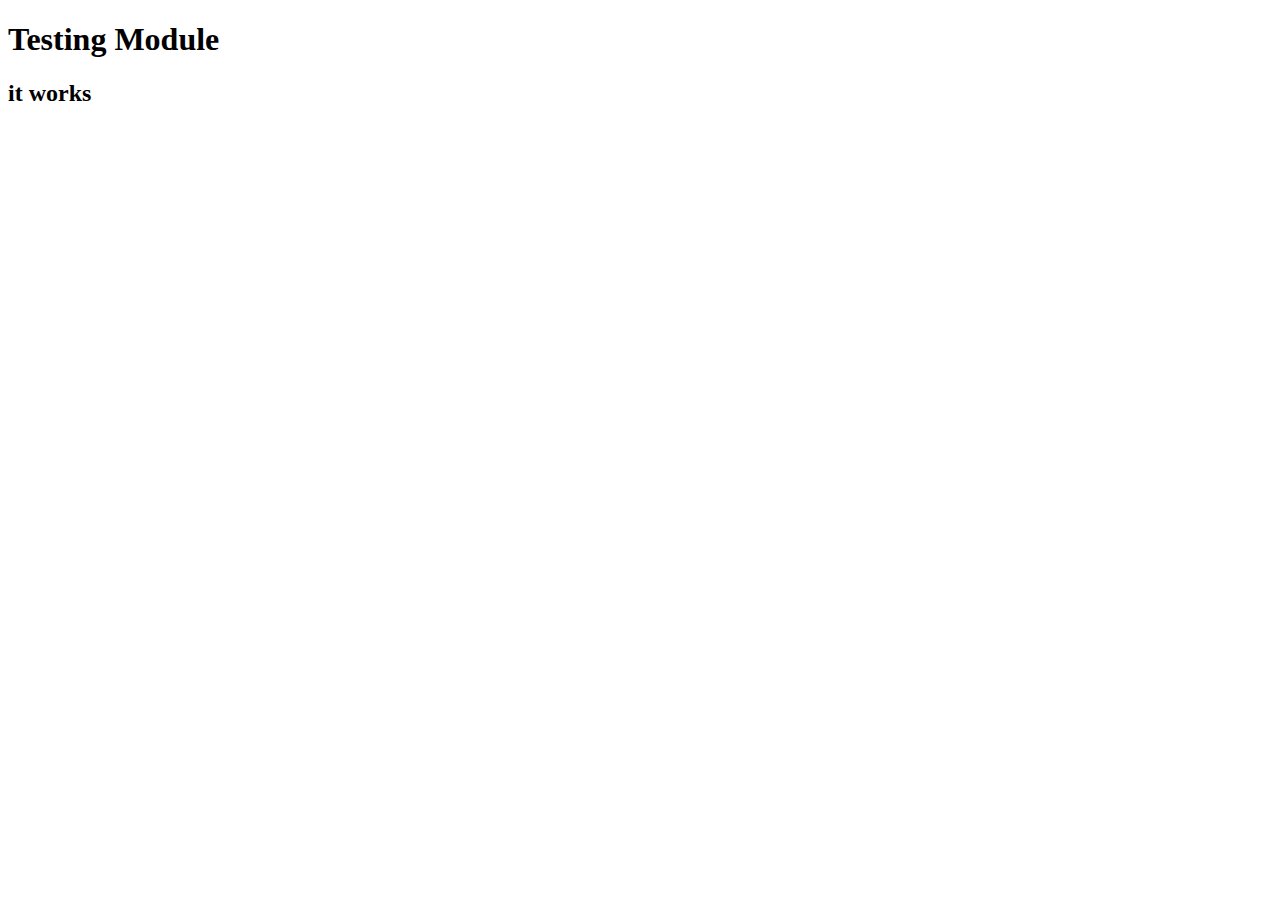
<file: Mod/index.html>
<!DOCTYPE html>
<html lang="en">
    <head>
        <meta charset="UTF-8" />
        <meta http-equiv="X-UA-Compatible" content="IE=edge" />
        <meta name="viewport" content="width=device-width, initial-scale=1.0" />
        <title>Testing Modules</title>
        <script type="module" defer src="./index.js"></script>
    </head>

    <body>
        <h1>Testing Module</h1>
    </body>
</html>
</file>
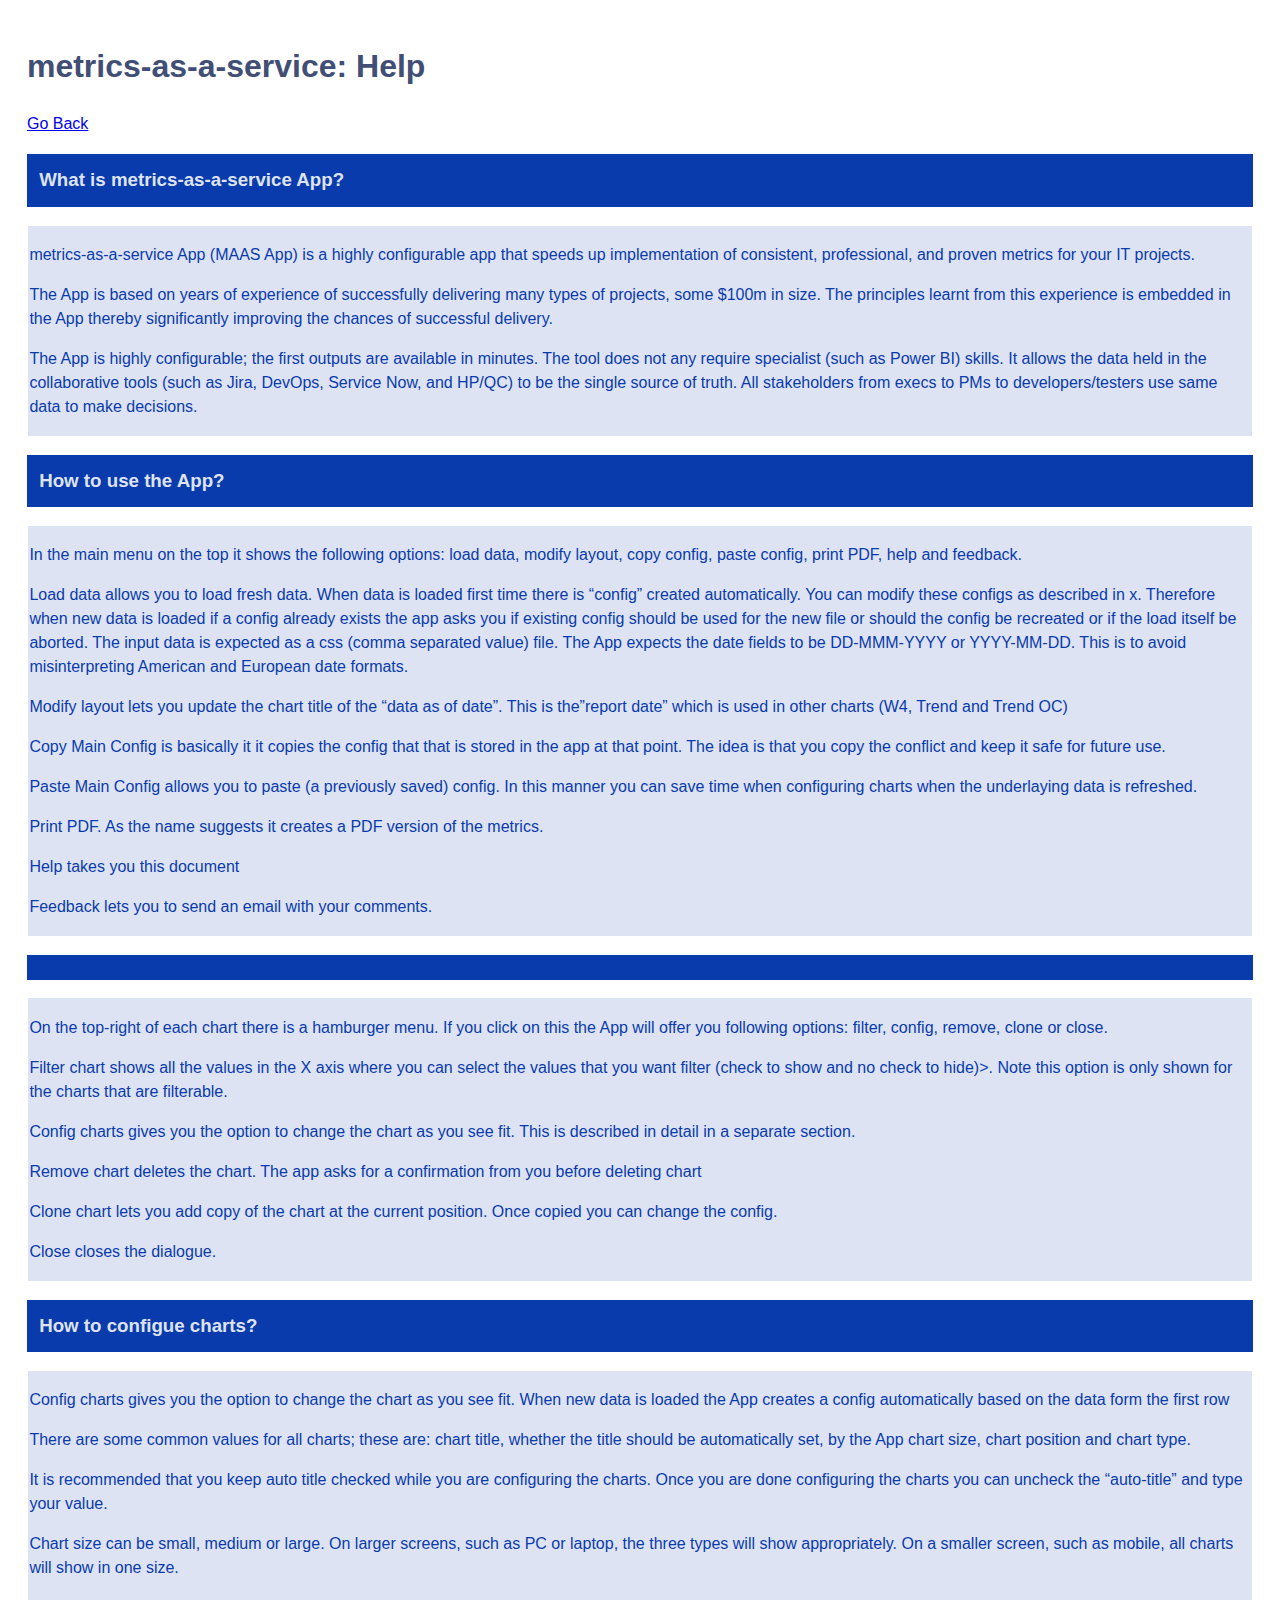
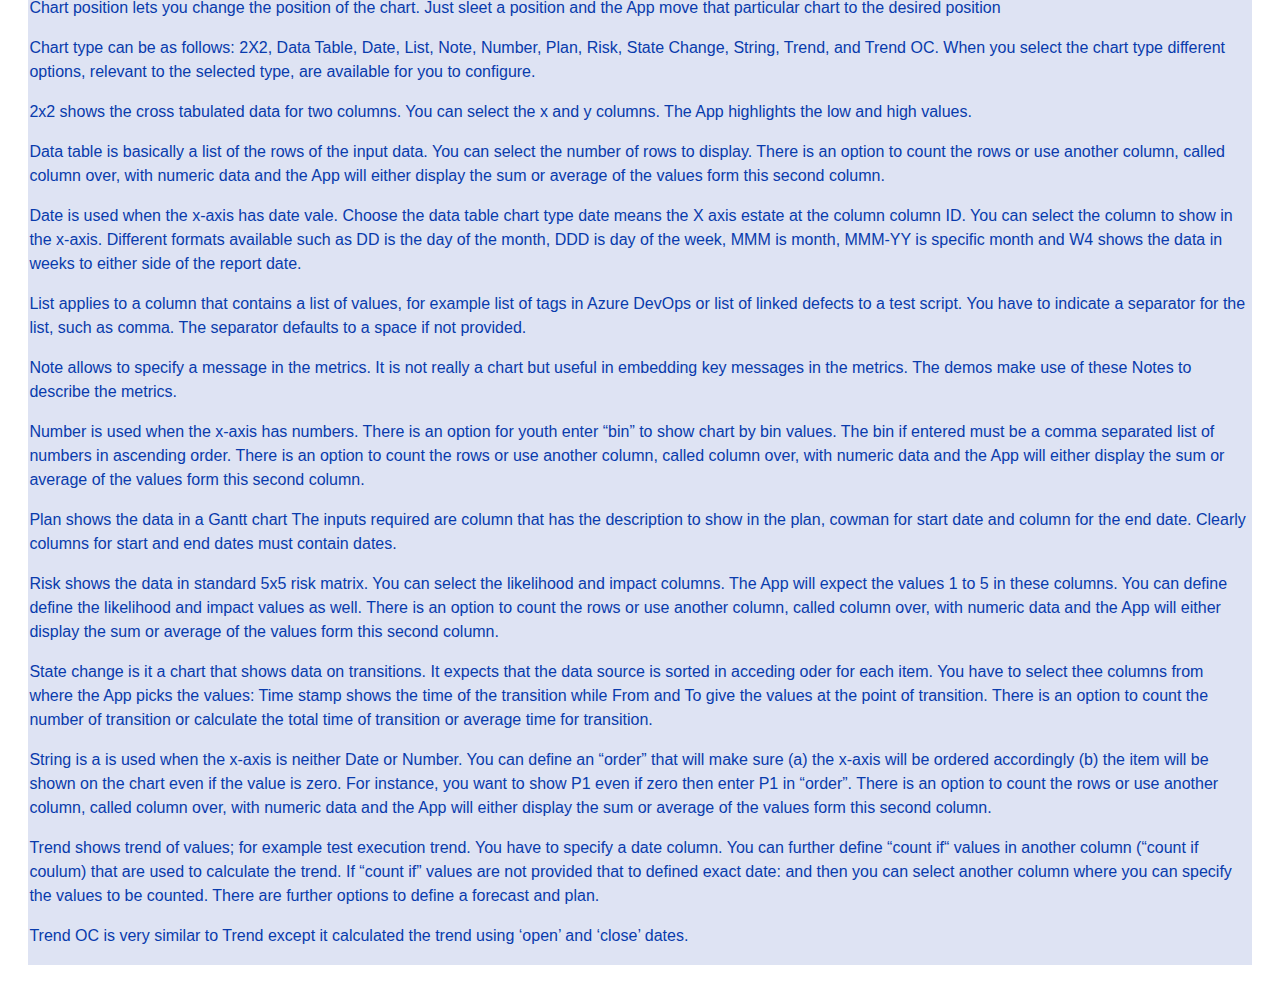
<file: help.html>
<!DOCTYPE html>
<html lang="en">

<head>
    <meta charset="UTF-8">
    <meta name="viewport" content="width=device-width, initial-scale=1.0">


    <link rel="stylesheet" href="./css/main.css">
    <link rel="stylesheet" href="./css/print.css">
    <!-- <link rel="stylesheet" href="./css/W3.css">

    <link rel="preconnect" href="https://fonts.googleapis.com">
    <link rel="preconnect" href="https://fonts.gstatic.com" crossorigin>
    <link href="https://fonts.googleapis.com/css2?family=Raleway:wght@300&display=swap" rel="stylesheet"> -->

    <title>metrics-as-a-serviceHelp</title>
    <style>
        body {
            line-height: 1.5;
            /* background-color: var(--maas-primary-color-very-light); */
        }
        .maas-container {
            /* background-color: white; */
            margin: .5%;
            padding: 1%;
        }

        .maas-help-main {
            background-color: var(--maas-primary-color-dark);
            color: var(--maas-primary-color-very-light);
            padding: 1%;
        }

        .maas-help-detail {
            background-color: var(--maas-primary-color-very-light);
            color: var(--maas-primary-color-dark);
            padding: .1%;
            margin: .1%;
        }

        /* .maas-help-main::before{
            content: "+ ";
        } */
    </style>
</head>

<body>
    <div class="maas-container">
        <h1><b>metrics-as-a-service: Help</b></h1>
        <a href="javascript:history.back()">Go Back</a>
        <h3 class="maas-help-main">What is metrics-as-a-service App?</h3>
        <div class="maas-help-detail">
            <p>metrics-as-a-service App (MAAS App) is a highly configurable app that speeds up implementation of
                consistent,
                professional, and proven metrics for your IT projects.</p>

            <p>The App is based on years of experience of successfully delivering many types of projects, some $100m in
                size.
                The principles learnt from this experience is embedded in the App thereby significantly improving the
                chances of
                successful delivery.</p>

            <p>The App is highly configurable; the first outputs are available in minutes. The tool does not any require
                specialist (such as Power BI) skills. It allows the data held in the collaborative tools (such as Jira,
                DevOps,
                Service Now, and HP/QC) to be the single source of truth. All stakeholders from execs to PMs to
                developers/testers use same data to make decisions.</p>
        </div>

        <h3 class="maas-help-main">How to use the App?</h3>
        <div class="maas-help-detail">
            <!-- <p>Click on the load button (top menu) and point to a file with comma separated values (csv). The metrics
                will
                automatically load up creating one chart for each value. As simple as that.</p>
            <p>You can click on the charts that automatically filters (aka slices and dices) the data.</p>
            <p>You can produce a PDF file for the charts by clicking on the load button (top menu)</p>
            <p>You can then configure the default charts as described in the section below.</p> -->
            <p>In the main menu on the top it shows the following options: load data, modify layout, copy config, paste
                config, print PDF, help and feedback.</p>
            <p>Load data allows you to load fresh data. When data is loaded first time there is “config” created
                automatically. You can modify these configs as described in x. Therefore when new data is loaded if a
                config already exists the app asks you if existing config should be used for the new file or should the
                config be recreated or if the load itself be aborted. The input data is expected as a css (comma
                separated value) file. The App expects the date fields to be DD-MMM-YYYY or YYYY-MM-DD. This is to avoid
                misinterpreting American and European date formats.</p>
            <p>Modify layout lets you update the chart title of the “data as of date”. This is the”report date” which is
                used in other charts (W4, Trend and Trend OC)</p>
            <p>Copy Main Config is basically it it copies the config that that is stored in the app at that point. The
                idea is that you copy the conflict and keep it safe for future use.</p>
            <p>Paste Main Config allows you to paste (a previously saved) config. In this manner you can save time when
                configuring charts when the underlaying data is refreshed.</p>
            <p>Print PDF. As the name suggests it creates a PDF version of the metrics.</p>
            <p>Help takes you this document</p>
            <p>Feedback lets you to send an email with your comments. </p>
        </div>

        <h3 class="maas-help-main"> </h3>
        <div class="maas-help-detail">
            <p>On the top-right of each chart there is a hamburger menu. If you click on this the App will offer you
                following options: filter, config, remove, clone or close. </p>
            <p>Filter chart shows all the values in the X axis where you can select the values that you want filter
                (check to show and no check to hide)>. Note this option is only shown for the charts that are
                filterable.</p>
            <p>Config charts gives you the option to change the chart as you see fit. This is described in detail in a
                separate section.</p>
            <p>Remove chart deletes the chart. The app asks for a confirmation from you before deleting chart</p>
            <p>Clone chart lets you add copy of the chart at the current position. Once copied you can change the
                config.</p>
            <p>Close closes the dialogue.</p>
        </div>

        <h3 class="maas-help-main">How to configue charts?</h3>
        <div class="maas-help-detail">
            <p>
                Config charts gives you the option to change the chart as you see fit. When new data is loaded the App
                creates a config automatically based on the data form the first row </p>
                <p>There are some common values for all charts; these are: chart title, whether the title should be
                automatically set, by the App chart size, chart position and chart type.</p>
                <p>It is recommended that you keep auto title checked while you are configuring the charts. Once you are done configuring the
                charts you can uncheck the “auto-title” and type your value.</p>
                    <p>Chart size can be small, medium or large. On larger screens, such as PC or laptop, the three types will
                show appropriately. On a smaller screen, such as mobile, all charts will show in one size.</p>
                <p>Chart position lets you change the position of the chart. Just sleet a position and the App move that
                particular chart to the desired position</p>
                <p>Chart type can be as follows: 2X2, Data Table, Date, List, Note, Number, Plan, Risk, State Change, String, Trend, and Trend OC. 
                When you select the chart type different options, relevant to the selected type, are available for you
                to configure.</p>

            <p>2x2 shows the cross tabulated data for two columns. You can select the x and y columns. The App
                highlights the low and high values.</p>

            <p>Data table is basically a list of the rows of the input data. You can select the number of rows to
                display. There is an option to count the rows or use another column, called column over, with numeric
                data and the App will either display the sum or average of the values form this second column.</p>

            <p>Date is used when the x-axis has date vale. Choose the data table chart type date means the X axis
                estate at the column column ID. You can select the column to show in the x-axis. Different formats
                available such as DD is the day of the month, DDD is day of the week, MMM is month, MMM-YY is specific
                month and W4 shows the data in weeks to either side of the report date.</p>

            <p>List applies to a column that contains a list of values, for example list of tags in Azure DevOps or
                list of linked defects to a test script. You have to indicate a separator for the list, such as comma.
                The separator defaults to a space if not provided.</p>

            <p>Note allows to specify a message in the metrics. It is not really a chart but useful in embedding key
                messages in the metrics. The demos make use of these Notes to describe the metrics.</p>

            <p>Number is used when the x-axis has numbers. There is an option for youth enter “bin” to show chart by
                bin values. The bin if entered must be a comma separated list of numbers in ascending order. There is an
                option to count the rows or use another column, called column over, with numeric data and the App will
                either display the sum or average of the values form this second column.</p>

            <p>Plan shows the data in a Gantt chart The inputs required are column that has the description to show in
                the plan, cowman for start date and column for the end date. Clearly columns for start and end dates
                must contain dates.</p>

            <p>Risk shows the data in standard 5x5 risk matrix. You can select the likelihood and impact columns. The
                App will expect the values 1 to 5 in these columns. You can define define the likelihood and impact
                values as well. There is an option to count the rows or use another column, called column over, with
                numeric data and the App will either display the sum or average of the values form this second column.
            </p>

            <p>State change is it a chart that shows data on transitions. It expects that the data source is sorted in
                acceding oder for each item. You have to select thee columns from where the App picks the values: Time
                stamp shows the time of the transition while From and To give the values at the point of transition.
                There is an option to count the number of transition or calculate the total time of transition or
                average time for transition.</p>

            <p>String is a is used when the x-axis is neither Date or Number. You can define an “order” that will make
                sure (a) the x-axis will be ordered accordingly (b) the item will be shown on the chart even if the
                value is zero. For instance, you want to show P1 even if zero then enter P1 in “order”. There is an
                option to count the rows or use another column, called column over, with numeric data and the App will
                either display the sum or average of the values form this second column.</p>

            <p>Trend shows trend of values; for example test execution trend. You have to specify a date column. You
                can further define “count if“ values in another column (“count if coulum) that are used to calculate the
                trend. If “count if” values are not provided that to defined exact date: and then you can select another
                column where you can specify the values to be counted. There are further options to define a forecast
                and plan.</p>


            <p>Trend OC is very similar to Trend except it calculated the trend using ‘open’ and ‘close’ dates.</p>

        </div>
</body>
<script>
    document.addEventListener("click", function (e) {
        const target = e.target
        // console.log(target.classList);
    });
</script>

</html>
</file>
<file: css/main.css>
:root {
    /* --maas-bg-color: #dceaf4; */
    /* --maas-font-family: 'Raleway', sans-serif; */
    /* --maas-font-family: 'Arial', sans-serif; */
    /* --maas-font-family: 'Verdana', sans-serif; */
    /* --maas-font-family: 'Tahoma', sans-serif; */
    --maas-font-family: 'Trebuchet MS', sans-serif;
    /* --maas-font-family: 'Trebuchet MS', sans-serif; */

    /* --maas-primary-color-very-very-light: #F6F9FE;
    --maas-primary-color-very-light: #DEE9FC;
    --maas-primary-color-light: #6395F2;
    --maas-primary-color: #1258DC;
    --maas-primary-color-dark: #0A337F;
    --maas-primary-color-very-dark: #091834; */
    /* --maas-primary-color-very-dark: red; */
    /* --maas-light-green: #C0DF81;
    --maas-green: #98CA32;
    --maas-light-amber: #FDB768;
    --maas-amber: #FB8604;
    --maas-light-red: #FE8176;
    --maas-red: #FE2712; */
    /* --maas-chart-colors */
    /* --maas-chart-color-1: #F7DDD4;
    --maas-chart-color-2: #FD4D0C;
    --maas-chart-color-3: #6395F2;
    --maas-chart-color-4: #FCBA12;
    --maas-chart-color-5: #342809; */

    /* --maas-chart-color-1: hsl(219, 85%, 67%);
    --maas-chart-color-4: hsl(279, 85%, 67%);
    --maas-chart-color-2: hsl(339, 85%, 67%);
    --maas-chart-color-5: hsl(399, 85%, 67%);
    --maas-chart-color-3: hsl(459, 85%, 67%); */

    /* --maas-chart-color-1: hsl(219, 85%, 67%);
    --maas-chart-color-6: hsl(259, 85%, 67%);
    --maas-chart-color-2: hsl(299, 85%, 67%);
    --maas-chart-color-7: hsl(339, 85%, 67%);
    --maas-chart-color-3: hsl(19, 85%, 67%);
    --maas-chart-color-8: hsl(59, 85%, 67%);
    --maas-chart-color-4: hsl(99, 85%, 67%);
    --maas-chart-color-9: hsl(139, 85%, 67%);
    --maas-chart-color-5: hsl(179, 85%, 67%); */

    /* --maas-red: hsl(339, 85%, 67%);
    --maas-light-red: hsl(19, 85%, 67%);
    --maas-amber: hsl(59, 85%, 67%);
    --maas-light-green: hsl(99, 85%, 67%);
    --maas-green: hsl(139, 85%, 67%); */

    /* generated via huemint bootstarp colors */
    /* --maas-color-white: #ffffff;
    --maas-color-light: #abdadf;
    --maas-color-dark: #0d0804;
    --maas-color-primary: #00374b;
    --maas-color-secondary: #0072a7;
    --maas-color-info: #20a0d0;
    --maas-color-accent1: #e336bf;
    --maas-color-accent2: #796589;
    --maas-color-accent3: #a39baa;
    --maas-color-success: #00a757;
    --maas-color-warning: #e7ca00;
    --maas-color-danger: #f60015; */

    --maas-color-white: #ffffff;
    --maas-color-light: #dee3f3;
    --maas-color-dark: #131215;
    --maas-color-primary: #093bac;
    --maas-color-secondary: #0e6fd3;
    --maas-color-info: #359ce3;
    --maas-color-accent1: #484049;
    --maas-color-accent2: #db5832;
    --maas-color-accent3: #a8adb9;
    --maas-color-success: #06a660;
    --maas-color-warning: #e2cc06;
    --maas-color-danger: #f21b02;

    --maas-font-color: color-mix(in lch, var(--maas-color-dark), var(--maas-color-info));

    --maas-primary-color-very-very-light: var(--maas-color-white);
    --maas-primary-color-very-light: var(--maas-color-light);
    --maas-primary-color-light: var(--maas-color-secondary);
    --maas-primary-color: var(--maas-color-info);
    --maas-primary-color-dark: var(--maas-color-primary);
    --maas-primary-color-very-dark: var(--maas-color-dark);

    --maas-green: var(--maas-color-success);
    --maas-green-amber: color-mix(in lch, var(--maas-color-success), var(--maas-color-warning));
    /* --maas-light-amber: color-mix(in lch, var(--maas-color-success), var(--maas-color-warning)); */
    --maas-amber: var(--maas-color-warning);
    --maas-amber-red: color-mix(in lch, var(--maas-color-danger), var(--maas-color-warning));
    /* --maas-light-red: color-mix(in lch, var(--maas-color-warning), var(--maas-color-danger)); */
    --maas-red: var(--maas-color-danger);

    --maas-chart-color-1: var(--maas-color-info);
    --maas-chart-color-2: var(--maas-color-accent1);
    --maas-chart-color-3: var(--maas-color-accent2);
    --maas-chart-color-4: var(--maas-color-accent3);
    --maas-chart-color-5: var(--maas-color-primary);
    --maas-chart-color-6: var(--maas-color-secondary);
    --maas-chart-color-7: var(--maas-color-success);
    --maas-chart-color-8: var(--maas-color-warning);
    --maas-chart-color-9: var(--maas-color-danger);
}

.w3-button:hover {
    color: #000 !important;
    background-color: var(--maas-color-light) !important;
}

/* * {
    color-scheme: dark;
} */

body {
    font-family: var(--maas-font-family);
    /* color: color-mix(in lch, var(--maas-color-dark), var(--maas-color-primary)); */
    color: var(--maas-font-color);
    /* background-image: linear-gradient(to right, var(--maas-color-white), var(--maas-color-light)); */
    /* font-size: 1rem; */
    line-height: 1.4;
}

.maas-tag {
    background-color: var(--maas-color-info);
    /* background-color: var(--maas-primary-color-very-light); */
    /* color: var(--maas-primary-color-very-dark); */
    color: var(--maas-color-white);
    display: inline-block;
    padding: 8px;
    /* padding-right: 8px; */
    text-align: left;
    border: 1px solid white;
    cursor: default;
}


.maas-very-light {
    background-color: var(--maas-primary-color-very-light);
    color: var(--maas-primary-color-very-dark);
    /* font-weight: bold; */
}

.maas-icon {
    color: var(--maas-font-color) !important;
}

.maas-light {
    background-color: var(--maas-primary-color-light);
    color: var(--maas-primary-color-very-dark);
    /* font-weight: bold; */
}

.maas-dark {
    background-color: var(--maas-primary-color-dark);
    color: var(--maas-primary-color-very-light);
    /* font-weight: bold; */
}

.maas-very-dark {
    background-color: var(--maas-primary-color-very-dark);
    color: var(--maas-primary-color-very-light);
    /* font-weight: bold; */
}

.maas-button {
    color: var(--maas-primary-color-very-light);
    background-color: var(--maas-primary-color-dark);
    border: 1px solid white;
    display: inline-block;
    padding: 16px 16px;
    vertical-align: middle;
    overflow: hidden;
    text-decoration: none;
    text-align: center;
    cursor: pointer;
    white-space: nowrap
}

/* .maas-button {
    color: var(--maas-primary-color-very-light);
    background-color: var(--maas-primary-color-dark);
    border: 1px solid white;
} */
.maas-button:hover {
    background-color: var(--maas-primary-color);
}

/* .maas-button-light {
    background-color: var(--maas-color-white);
    color: var(--maas-primary-color-very-dark);
    border: 1px solid var(--maas-color-info);
    margin: 4px;
    display: inline-block;
    padding: 8px 16px;
    vertical-align: middle;
    overflow: hidden;
    text-decoration: none;
    text-align: center;
    cursor: pointer;
    white-space: nowrap
} */
.maas-input,
.maas-button-light {
    background-color: var(--maas-color-white);
    color: var(--maas-primary-color-very-dark);
    border: 1px solid var(--maas-color-info);
    margin: 4px;
}

select.maas-input {
    height: 40px;
}

.maas-button-light:hover {
    background-color: var(--maas-primary-color-very-dark);
    color: var(--maas-primary-color-very-light);
}

/* .maas-input {
    background-color: var(--maas-color-info);
    padding: 8px;
    display: block;
    border: none;
    border-bottom: 1px solid #ccc;
    width: 100%
} */

.maas-table {
    border: 1px solid #ccc;
    font-size: 85%;
}

/* .maas-table tr {
    border-bottom: 0px solid #ddd
} */

.maas-table tr:nth-child(odd) {
    background-color: #fff
}

.maas-table tr:nth-child(even) {
    background-color: rgb(239, 236, 236)
}

.maas-table td,
.maas-table th {
    padding: 8px 8px;
    display: table-cell;
    text-align: left;
    vertical-align: top
}

.maas-table th {
    font-weight: bold;
    position: -webkit-sticky;
    position: sticky;
    background-color: white;
    top: 0;
}

.maas-table th:first-child,
.maas-table td:first-child {
    padding-left: 16px;
}

/* .maas-table tr:hover {
    background-color: var(--maas-primary-color-very-light);
} */

dialog {
    padding: 5%;
    /* border: 1px solid var(--maas-primary-color-dark); */
    background-color: white;
    border: white;
    /* box-shadow: 5px 5px 5px lightslategrey; */
    box-shadow: 8px 8px 8px 8px rgba(0, 0, 0, 0.2);
    /* margin: 2%; */
    /* width: 400px; */
}

dialog>div {
    padding: 2%;
    /* margin: 2%; */
}



/* maas css --------------------------*/
@media all {
    .maas-page-break {
        display: none;
    }
}

.maas-printonly {
    display: none;
}

.maas-watermark {
    font-size: 8px;
    height: 15px;
    /* vertical-align: bottom; */
    /* position: absolute; */
    /* bottom: 0;  */
}

.maas-log-warning {
    border: 2px solid var(--maas-color-warning);
    /* background-color: var(--maas-color-warning); */
    padding: .5%;
}

.maas-log-info {
    border: 2px solid var(--maas-color-info);
    /* background-color: var(--maas-color-warning); */
    padding: .5%;
}

.maas-log-error {
    border: 2px solid var(--maas-color-danger);
    /* background-color: var(--maas-color-danger); */
    padding: .5%;
}

.maas-small,
.maas-medium,
.maas-large {
    grid-column: span 1;
}

.maas-chart-container {
    display: grid;
    grid-template-columns: repeat(1, minmax(0, 1fr));
    margin: 0 auto;
    gap: .5rem;
    /* font-size: 2vw; */
}

.maas-chart {
    /* .chart-container > div {  */
    /* background-color: var(--maas-bg-color); */
    /* background-color: var(--maas-primary-color-very-light); */
    background-color: color-mix(in lch, var(--maas-color-light), var(--maas-color-white));
    ;
    /* background-color: var(--maas-primary-color-dark); */
    /* border: 1px solid var(--maas-primary-color-light); */
    /* box-shadow: 0px 0px 8px 8px rgba(0, 0, 0, 0.2); */
    /* border: 1px solid #ebe6e6; */
    padding: 20px;
    transition: .5s;
    /* aspect-ratio: 16 / 10; */
    /* font-size: 5vw; */
}

.maas-chart:hover {
    background-color: var(--maas-color-light);
    /* transform: scale(1.05); */
}

@media (min-width: 600px) {
    .maas-chart-container {
        grid-template-columns: repeat(2, minmax(0, 1fr));
    }

    .maas-small {
        grid-column: span 1;
    }

    .maas-medium {
        grid-column: span 2;
    }

    .maas-large {
        grid-column: span 2;
    }
}

@media (min-width: 900px) {
    .maas-chart-container {
        grid-template-columns: repeat(3, minmax(0, 1fr));
    }

    .maas-small {
        grid-column: span 1;
    }

    .maas-medium {
        grid-column: span 2;
    }

    .maas-large {
        grid-column: span 3;
        /* grid-row: span 3; */
    }
}

.maas-dialog-error {
    /* border: 1px solid var(--maas-color-danger); */
    color: var(--maas-color-danger);
}

details.maas-help {
    padding-top: .5%;
    padding-bottom: .5%;
}

.maas-help>mark {
    background-color: var(--maas-primary-color-very-light);
}

summary.maas-help {
    background-color: var(--maas-primary-color);
    color: white;
    /* var(--maas-primary-color-very-light);  */
    /* font-weight: 900; */
    /* color: var(--maas-primary-color-very-light); */
    padding: 1%;
}

h1,
h2,
h3,
h4,
h5,
h6 {
    font-family: var(--maas-font-family);
}

/* TO DO following works but need to make it proper */

/* :focus-visible {
    outline: 3px solid red;
} */

/* summary>p {
    -webkit-transition: max-height 1s;
    -moz-transition: max-height 1s;
    -ms-transition: max-height 1s;
    -o-transition: max-height 1s;
    transition: max-height 1s;
    overflow: hidden;
    max-height: 0;
} */


.maas-outline-primary {
    border: 1px solid var(--maas-color-primary)
}

.maas-outline-dark {
    border: 1px solid var(--maas-color-dark)
}
    
.maas-outline-light {
    border: 1px solid var(--maas-color-light)
}

.maas-outline-info {
    border: 1px solid var(--maas-color-info)
}

.maas-outline-warning {
    border: 1px solid var(--maas-color-warning)
}

.maas-outline-danger {
    border: 1px solid var(--maas-color-danger)
}

.maas-fill-primary {
    background-color: var(--maas-color-primary)
}

.maas-fill-dark {
    background-color: var(--maas-color-dark)
}

.maas-fill-light {
    background-color: var(--maas-color-light)
}

.maas-fill-info {
    background-color: var(--maas-color-info)
}

.maas-fill-warning {
    background-color: (--maas-color-warning)
}

.maas-fill-danger {
    background-color: var(--maas-color-danger)
}
</file>
<file: css/print.css>
@media print {
    /* @page {
        size: landscape;
        margin: 10%;

        @bottom-center {
            content: "Page " counter(page) " of " counter(pages);
        }
    }

    @page: left {
        @bottom-left {
            content: "Page " counter(page) " of " counter(pages);
        }
    } */

    .maas-page-break {
        display: block;
        page-break-before: always;
    }

    .maas-chart-container {
        display: block;
        max-width: 1200px;
        margin: 0 auto;
        padding: .5rem;
    }

    .maas-chart {
        border: 1px solid gray;
        padding: 1rem;
        height: 100%;
        /* width: 400px;  */
        break-inside: avoid;
    }

    body {
        line-height: 1.5;
        width: 90%;
        margin: 0;
        padding: 0;
    }

    .maas-noprint {
        visibility: hidden;
    }

    .maas-printonly {
        display: contents;
    }
}
</file>
